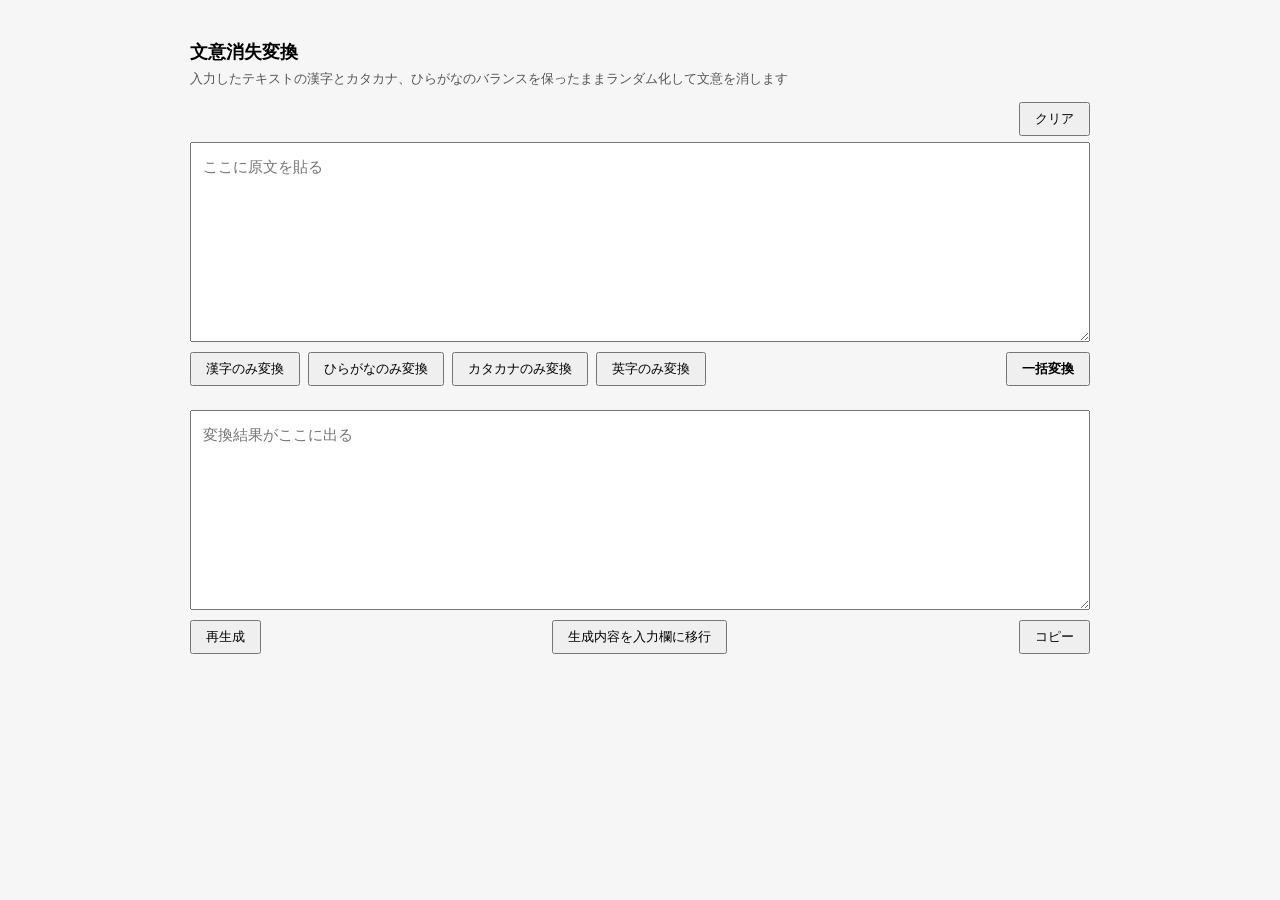
<file: index.html>
<!-- index.html -->
<!DOCTYPE html>
<html lang="ja">
<head>
  <meta charset="UTF-8" />
  <title>文意消失変換</title>
  <link rel="stylesheet" href="style.css" />
</head>
<body>
  <div class="container">

    <h1>文意消失変換</h1>
    <div class="description">
      入力したテキストの漢字とカタカナ、ひらがなのバランスを保ったままランダム化して文意を消します
    </div>

    <!-- 入力：クリア -->
    <div class="button-row right">
      <button id="clearInput">クリア</button>
    </div>

    <!-- 入力欄 -->
    <textarea id="inputText" placeholder="ここに原文を貼る"></textarea>

    <!-- 変換ボタン群 -->
    <div class="button-row split">
      <div class="btn-group-left">
        <button id="convertKanji">漢字のみ変換</button>
        <button id="convertHira">ひらがなのみ変換</button>
        <button id="convertKata">カタカナのみ変換</button>
        <button id="convertAlpha">英字のみ変換</button>
      </div>
      <div class="btn-group-right">
        <button id="convertAll" class="primary">一括変換</button>
      </div>
    </div>

    <div class="spacer"></div>

    <!-- 出力欄 -->
    <textarea id="outputText" placeholder="変換結果がここに出る" readonly></textarea>

    <!-- 出力操作 -->
    <div class="button-row three">
      <div class="left">
        <button id="regen">再生成</button>
      </div>
      <div class="center">
        <button id="moveToInput">生成内容を入力欄に移行</button>
      </div>
      <div class="right">
        <button id="copy">コピー</button>
      </div>
    </div>

  </div>

  <script src="script.js"></script>
</body>
</html>
</file>
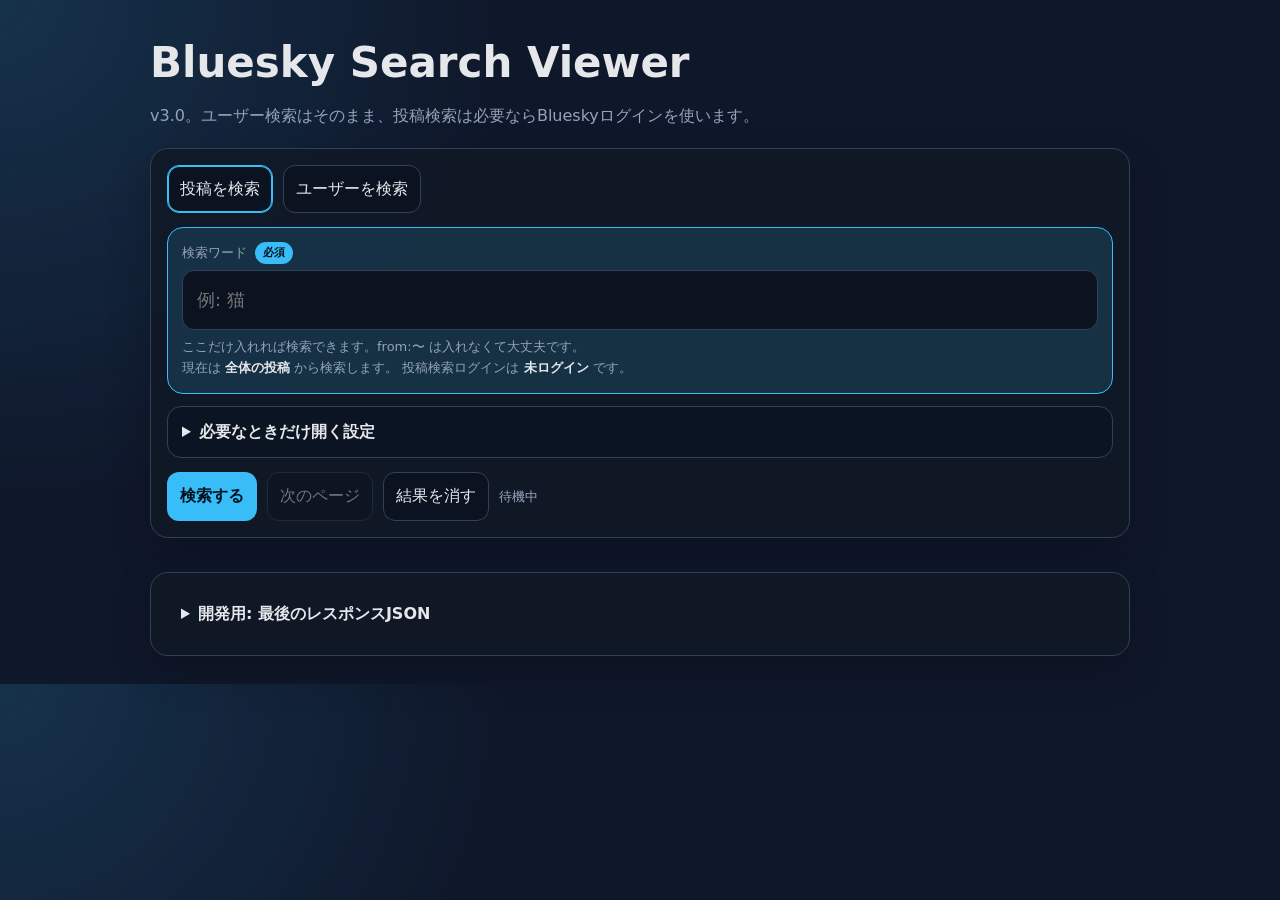
<file: bsky-search-viewer/index.html>
<!doctype html>
<html lang="ja">
<head>
<meta charset="utf-8">
<meta name="viewport" content="width=device-width, initial-scale=1">
<title>Bluesky Search Viewer</title>
<style>
:root{color-scheme:light dark;--bg:#0f172a;--panel:#111827;--card:#0b1220;--text:#e5e7eb;--muted:#94a3b8;--line:#334155;--accent:#38bdf8;--danger:#fb7185;--soft:rgba(56,189,248,.14);--ok:#86efac;--warn:#fde68a}*{box-sizing:border-box}body{margin:0;font-family:system-ui,-apple-system,BlinkMacSystemFont,"Segoe UI",sans-serif;background:radial-gradient(circle at top left,rgba(56,189,248,.16),transparent 32rem),var(--bg);color:var(--text);line-height:1.65}main{width:min(980px,calc(100vw - 28px));margin:28px auto}h1{margin:0 0 6px;font-size:clamp(27px,6vw,42px)}p{margin:0;color:var(--muted)}.panel,.card{border:1px solid var(--line);background:rgba(17,24,39,.92);border-radius:18px;padding:16px;box-shadow:0 16px 42px rgba(0,0,0,.22)}.panel{margin-top:18px}.tabs,.toolbar{display:flex;gap:10px;flex-wrap:wrap;align-items:center}.tabs{margin-bottom:14px}button,input,select{font:inherit;border:1px solid var(--line);border-radius:12px;background:var(--card);color:var(--text);padding:10px 12px}button{cursor:pointer}button.primary{background:var(--accent);color:#00111d;border-color:transparent;font-weight:800}button.tab[aria-selected=true]{border-color:var(--accent);box-shadow:inset 0 0 0 1px var(--accent)}button:disabled{opacity:.45;cursor:not-allowed}label{display:grid;gap:6px;color:var(--muted);font-size:13px}.main-field{border:1px solid var(--accent);background:var(--soft);border-radius:16px;padding:14px;margin-bottom:12px}.main-field input{width:100%;font-size:18px;padding:14px}.badge{display:inline-flex;align-items:center;border-radius:999px;padding:2px 8px;font-size:11px;font-weight:800;background:var(--accent);color:#00111d}.optional{background:transparent;color:var(--muted);border:1px solid var(--line);font-weight:500}.label-row{display:flex;gap:8px;align-items:center;flex-wrap:wrap}.hint,.status,.scope{font-size:13px;color:var(--muted)}.scope strong{color:var(--text)}details{border:1px solid var(--line);border-radius:14px;background:rgba(11,18,32,.72);margin-top:12px}summary{cursor:pointer;padding:12px 14px;font-weight:800}details[open] summary{border-bottom:1px solid var(--line)}.details-body{padding:14px}.grid{display:grid;grid-template-columns:repeat(12,1fr);gap:12px;align-items:end}.s2{grid-column:span 2}.s3{grid-column:span 3}.s4{grid-column:span 4}.s6{grid-column:span 6}.s8{grid-column:span 8}.s12{grid-column:span 12}.hidden{display:none!important}.results{display:grid;gap:12px;margin-top:16px}.topline{display:flex;gap:10px;align-items:center;flex-wrap:wrap}.avatar{width:42px;height:42px;border-radius:50%;object-fit:cover;background:#1e293b}.name{font-weight:850;color:var(--text);text-decoration:none}.handle,.meta{color:var(--muted);font-size:13px}.meta{display:flex;gap:12px;flex-wrap:wrap}.text{white-space:pre-wrap;overflow-wrap:anywhere;margin:8px 0}.error{color:var(--danger);white-space:pre-wrap}.ok{color:var(--ok)}.warn{color:var(--warn)}.raw{width:100%;min-height:220px;overflow:auto;white-space:pre-wrap;word-break:break-word;font:12px ui-monospace,SFMono-Regular,Menlo,Consolas,monospace}.checkrow{display:flex;gap:8px;align-items:center;color:var(--muted);font-size:13px}.checkrow input{width:auto}.loginbox{border:1px solid var(--line);border-radius:14px;padding:12px;background:rgba(15,23,42,.64);margin-bottom:12px}a{color:var(--accent)}@media(max-width:760px){main{margin-top:18px}.grid{grid-template-columns:1fr}.s2,.s3,.s4,.s6,.s8,.s12{grid-column:span 1}}
</style>
</head>
<body>
<main>
<header>
<h1>Bluesky Search Viewer</h1>
<p>v3.0。ユーザー検索はそのまま、投稿検索は必要ならBlueskyログインを使います。</p>
</header>
<section class="panel">
<div class="tabs" role="tablist" aria-label="検索対象">
<button class="tab" type="button" data-mode="posts" aria-selected="true">投稿を検索</button>
<button class="tab" type="button" data-mode="actors" aria-selected="false">ユーザーを検索</button>
</div>
<form id="form">
<div class="main-field">
<label for="q"><span class="label-row">検索ワード <span class="badge">必須</span></span>
<input id="q" name="q" required autocomplete="off" placeholder="例: 猫" aria-describedby="help scope">
<span id="help" class="hint">ここだけ入れれば検索できます。from:〜 は入れなくて大丈夫です。</span></label>
<div id="scope" class="scope" aria-live="polite"></div>
</div>
<details id="settings"><summary>必要なときだけ開く設定</summary><div class="details-body">
<div class="loginbox posts-only">
<div class="label-row"><strong>投稿検索ログイン</strong><span id="loginState" class="badge optional">未ログイン</span></div>
<p class="hint" style="margin:6px 0 12px">投稿検索が失敗するとき用です。通常のパスワードではなく、Blueskyのアプリパスワードを入れてください。アプリパスワード自体は保存しません。</p>
<div class="grid">
<label class="s4" for="identifier">ハンドルまたはメール<input id="identifier" autocomplete="username" placeholder="example.bsky.social"></label>
<label class="s4" for="appPassword">アプリパスワード<input id="appPassword" type="password" autocomplete="current-password" placeholder="xxxx-xxxx-xxxx-xxxx"></label>
<label class="s4" for="pdsHost">PDS / ログイン先<input id="pdsHost" value="https://bsky.social" placeholder="https://bsky.social"></label>
<div class="s12 checkrow"><input id="saveSession" type="checkbox" checked><label for="saveSession" style="display:block">この端末にログイン状態を保存する</label></div>
<div class="s12 toolbar"><button type="button" id="loginBtn">ログイン</button><button type="button" id="logoutBtn">ログアウト</button><button type="button" id="testApi">通信テスト</button></div>
</div>
</div>
<div class="grid">
<label class="s6 posts-only" for="author"><span class="label-row">投稿者でしぼる <span class="badge optional">任意・自動保存</span></span><input id="author" name="author" autocomplete="off" placeholder="例: example.bsky.social"><span class="hint">一度入れるとこのブラウザに保存されます。</span></label>
<label class="s3" for="limit"><span class="label-row">表示件数 <span class="badge optional">任意</span></span><input id="limit" name="limit" type="number" min="1" max="100" value="25"></label>
<label class="s3 posts-only" for="sort"><span class="label-row">並び順 <span class="badge optional">任意</span></span><select id="sort" name="sort"><option value="latest">新しい順</option><option value="top">人気順</option></select></label>
<label class="s3 posts-only" for="mentions">メンション先<input id="mentions" name="mentions" placeholder="handle or did"></label>
<label class="s2 posts-only" for="lang">言語<input id="lang" name="lang" placeholder="ja / en"></label>
<label class="s2 posts-only" for="since">この日以降<input id="since" name="since" placeholder="2026-05-01"></label>
<label class="s2 posts-only" for="until">この日以前<input id="until" name="until" placeholder="2026-06-01"></label>
<label class="s4 posts-only" for="domain">リンク先ドメイン<input id="domain" name="domain" placeholder="example.com"></label>
<label class="s4 posts-only" for="url">リンクURL<input id="url" name="url" placeholder="https://example.com/page"></label>
<label class="s4 posts-only" for="tag">タグ<input id="tag" name="tag" placeholder="複数はカンマ区切り。#なし"></label>
</div>
<div class="toolbar posts-only" style="margin-top:12px"><button type="button" id="forget">保存した投稿者を消す</button></div>
</div></details>
<div class="toolbar" style="margin-top:14px"><button class="primary" type="submit">検索する</button><button type="button" id="next" disabled>次のページ</button><button type="button" id="clear">結果を消す</button><span id="status" class="status">待機中</span></div>
</form>
</section>
<section id="results" class="results" aria-live="polite"></section>
<details class="panel"><summary>開発用: 最後のレスポンスJSON</summary><div class="details-body"><pre id="raw" class="raw">{}</pre></div></details>
</main>
<script>
const PUBLIC_HOST='https://public.api.bsky.app/xrpc/';
const DEFAULT_PDS='https://bsky.social';
const KEY_AUTHOR='bsky-search-viewer.savedAuthor';
const KEY_SESSION='bsky-search-viewer.session';
const KEY_IDENTIFIER='bsky-search-viewer.identifier';
const KEY_PDS='bsky-search-viewer.pdsHost';
let mode='posts',cursor='',lastParams=null,session=null;
function $(id){return document.getElementById(id)}
const results=$('results'),statusEl=$('status'),raw=$('raw'),next=$('next'),scope=$('scope'),loginState=$('loginState');
function esc(v){return String(v==null?'':v).replace(/[&<>"]/g,function(c){return {'&':'&amp;','<':'&lt;','>':'&gt;','"':'&quot;'}[c]})}
function norm(v){return String(v||'').trim().replace(/^@/,'').replace(/^https:\/\/bsky\.app\/profile\//,'').replace(/\/+$/,'')}
function cleanHost(v){v=String(v||DEFAULT_PDS).trim().replace(/\/+$/,'');if(!/^https?:\/\//i.test(v))v='https://'+v;return v}
function pdsXrpc(){return cleanHost($('pdsHost').value||DEFAULT_PDS)+'/xrpc/'}
function saveSession(){if(session&&$('saveSession').checked)localStorage.setItem(KEY_SESSION,JSON.stringify(session));else localStorage.removeItem(KEY_SESSION)}
function loadSession(){try{session=JSON.parse(localStorage.getItem(KEY_SESSION)||'null')}catch(e){session=null}updateLoginState()}
function updateLoginState(){if(session&&session.accessJwt){loginState.textContent='ログイン中: @'+(session.handle||session.did||'');loginState.className='badge';}else{loginState.textContent='未ログイン';loginState.className='badge optional';}}
function updateScope(){if(mode!=='posts'){scope.innerHTML='現在は <strong>ユーザー検索</strong> です。名前やハンドルを検索ワードへ入れます。';return}var a=norm($('author').value||localStorage.getItem(KEY_AUTHOR));var login=session&&session.accessJwt?'ログイン中':'未ログイン';scope.innerHTML=(a?'現在は <strong>@'+esc(a)+'</strong> の投稿から検索します。':'現在は <strong>全体の投稿</strong> から検索します。')+' 投稿検索ログインは <strong>'+login+'</strong> です。'}
function setMode(m){mode=m;document.querySelectorAll('.tab').forEach(function(b){b.setAttribute('aria-selected',String(b.dataset.mode===mode))});document.querySelectorAll('.posts-only').forEach(function(e){e.classList.toggle('hidden',mode!=='posts')});cursor='';lastParams=null;next.disabled=true;updateScope()}
function pullFrom(q){var a='';var cleaned=String(q||'').replace(/(?:^|\s)from:([^\s]+)/ig,function(_,h){if(!a)a=norm(h);return ' '}).replace(/\s+/g,' ').trim();return {cleaned:cleaned,a:a}}
function postUrl(p){var r=(p.uri||'').split('/').pop();var h=p.author&&p.author.handle;return h&&r?'https://bsky.app/profile/'+encodeURIComponent(h)+'/post/'+encodeURIComponent(r):'https://bsky.app/'}
function profileUrl(a){return a&&a.handle?'https://bsky.app/profile/'+encodeURIComponent(a.handle):'https://bsky.app/'}
function params(fd){var q=(fd.get('q')||'').trim();if(mode==='posts'){var p=pullFrom(q);q=p.cleaned;if(p.a&&!$('author').value.trim())$('author').value=p.a;$('q').value=q}var ps=new URLSearchParams();ps.set('q',q);ps.set('limit',String(Math.max(1,Math.min(100,Number(fd.get('limit')||25)))));if(mode==='posts'){var a=norm($('author').value||fd.get('author'));if(a){localStorage.setItem(KEY_AUTHOR,a);$('author').value=a;ps.set('author',a)}['sort','mentions','lang','since','until','domain','url'].forEach(function(k){var v=(fd.get(k)||'').trim();if(v)ps.set(k,v)});String(fd.get('tag')||'').split(',').map(function(s){return s.trim().replace(/^#/,'')}).filter(Boolean).forEach(function(t){ps.append('tag',t)})}updateScope();return ps}
async function readJson(res){var text=await res.text();var data={};try{data=text?JSON.parse(text):{}}catch(e){data={raw:text}}return data}
async function requestJson(url,opt){opt=opt||{};opt.cache='no-store';if('AbortController' in window){var c=new AbortController();opt.signal=c.signal;var timer=setTimeout(function(){c.abort()},18000);try{var res=await fetch(url,opt);clearTimeout(timer);var data=await readJson(res);return {res:res,data:data,url:url}}catch(e){clearTimeout(timer);throw e}}var res=await fetch(url,opt);var data=await readJson(res);return {res:res,data:data,url:url}}
async function doLogin(){var identifier=$('identifier').value.trim();var password=$('appPassword').value.trim();var pds=cleanHost($('pdsHost').value);if(!identifier||!password){throw new Error('ハンドルまたはメールと、アプリパスワードを入れてください。')}localStorage.setItem(KEY_IDENTIFIER,identifier);localStorage.setItem(KEY_PDS,pds);var out=await requestJson(pds+'/xrpc/com.atproto.server.createSession',{method:'POST',headers:{'content-type':'application/json','accept':'application/json'},body:JSON.stringify({identifier:identifier,password:password})});raw.textContent=JSON.stringify({ok:out.res.ok,status:out.res.status,url:out.url,response:out.data},null,2);if(!out.res.ok)throw new Error('ログインに失敗しました。アプリパスワードかハンドルを確認してください。\n'+JSON.stringify(out.data,null,2));session={pds:pds,accessJwt:out.data.accessJwt,refreshJwt:out.data.refreshJwt,did:out.data.did,handle:out.data.handle};$('appPassword').value='';saveSession();updateLoginState();updateScope();return session}
async function refreshSession(){if(!session||!session.refreshJwt)throw new Error('ログインが必要です。');var pds=cleanHost(session.pds||$('pdsHost').value||DEFAULT_PDS);var out=await requestJson(pds+'/xrpc/com.atproto.server.refreshSession',{method:'POST',headers:{'authorization':'Bearer '+session.refreshJwt,'accept':'application/json'}});raw.textContent=JSON.stringify({ok:out.res.ok,status:out.res.status,url:out.url,response:out.data},null,2);if(!out.res.ok){session=null;saveSession();updateLoginState();updateScope();throw new Error('ログインの期限が切れました。もう一度ログインしてください。')}session={pds:pds,accessJwt:out.data.accessJwt,refreshJwt:out.data.refreshJwt,did:out.data.did,handle:out.data.handle};saveSession();updateLoginState();updateScope();return session}
async function callPublic(endpoint,ps){var url=PUBLIC_HOST+endpoint+'?'+ps.toString();var out=await requestJson(url,{method:'GET',mode:'cors',headers:{'accept':'application/json'}});raw.textContent=JSON.stringify({ok:out.res.ok,status:out.res.status,url:out.url,response:out.data},null,2);return out}
async function callAuthed(endpoint,ps,allowRefresh){if(!session||!session.accessJwt)throw new Error('投稿検索にはログインが必要です。設定を開いて、Blueskyのアプリパスワードでログインしてください。');var pds=cleanHost(session.pds||$('pdsHost').value||DEFAULT_PDS);var url=pds+'/xrpc/'+endpoint+'?'+ps.toString();var out=await requestJson(url,{method:'GET',mode:'cors',headers:{'accept':'application/json','authorization':'Bearer '+session.accessJwt}});raw.textContent=JSON.stringify({ok:out.res.ok,status:out.res.status,url:out.url,response:out.data},null,2);if(out.res.status===401&&allowRefresh!==false){await refreshSession();return callAuthed(endpoint,ps,false)}return out}
async function callXrpc(endpoint,ps){if(endpoint==='app.bsky.actor.searchActors'){var actorOut=await callPublic(endpoint,ps);if(actorOut.res.ok)return {data:actorOut.data,via:'public.api.bsky.app'};throw new Error('ユーザー検索に失敗しました。\n'+JSON.stringify(actorOut.data,null,2));}
if(session&&session.accessJwt){var authOut=await callAuthed(endpoint,ps,true);if(authOut.res.ok)return {data:authOut.data,via:(session.pds||DEFAULT_PDS)+' ログイン'};throw new Error('ログインありの投稿検索に失敗しました。\n'+JSON.stringify(authOut.data,null,2));}
var publicOut=await callPublic(endpoint,ps);if(publicOut.res.ok)return {data:publicOut.data,via:'public.api.bsky.app'};if(publicOut.res.status===401)throw new Error('投稿検索はログインが必要になっているようです。設定を開いて、Blueskyのアプリパスワードでログインしてください。\n\nユーザー検索は認証不要なので、ログインなしでも動きます。');throw new Error('投稿検索に失敗しました。設定の「投稿検索ログイン」を使うと通る場合があります。\n'+JSON.stringify(publicOut.data,null,2));}
async function search(ps,append){var endpoint=mode==='posts'?'app.bsky.feed.searchPosts':'app.bsky.actor.searchActors';statusEl.textContent='検索中…';statusEl.className='status';try{var out=await callXrpc(endpoint,ps);cursor=out.data.cursor||'';next.disabled=!cursor;render(out.data,!!append);var n=mode==='posts'?(out.data.posts||[]).length:(out.data.actors||[]).length;statusEl.textContent=n+'件表示'+(cursor?'・次ページあり':'')+'・'+out.via}catch(e){statusEl.textContent='エラー';statusEl.className='status error';results.innerHTML='<article class="card error">'+esc(e.message)+'</article>';next.disabled=true}}
function render(data,append){if(!append)results.innerHTML='';var items=mode==='posts'?(data.posts||[]):(data.actors||[]);if(!items.length&&!append){results.innerHTML='<article class="card">該当なし</article>';return}results.insertAdjacentHTML('beforeend',mode==='posts'?items.map(renderPost).join(''):items.map(renderActor).join(''))}
function renderPost(p){var a=p.author||{},r=p.record||{};var av=a.avatar?'<img class="avatar" src="'+esc(a.avatar)+'" alt="">':'<div class="avatar"></div>';return '<article class="card"><div class="topline">'+av+'<div><a class="name" href="'+esc(profileUrl(a))+'" target="_blank" rel="noreferrer">'+esc(a.displayName||a.handle||'unknown')+'</a><div class="handle">@'+esc(a.handle||'')+'</div></div></div><div class="text">'+esc(r.text||'')+'</div><div class="meta"><span>'+esc(r.createdAt||p.indexedAt||'')+'</span><span>返信 '+esc(p.replyCount||0)+'</span><span>リポスト '+esc(p.repostCount||0)+'</span><span>いいね '+esc(p.likeCount||0)+'</span><a href="'+esc(postUrl(p))+'" target="_blank" rel="noreferrer">bskyで開く</a></div></article>'}
function renderActor(a){var av=a.avatar?'<img class="avatar" src="'+esc(a.avatar)+'" alt="">':'<div class="avatar"></div>';return '<article class="card"><div class="topline">'+av+'<div><a class="name" href="'+esc(profileUrl(a))+'" target="_blank" rel="noreferrer">'+esc(a.displayName||a.handle||'unknown')+'</a><div class="handle">@'+esc(a.handle||'')+'</div></div></div><div class="text">'+esc(a.description||'')+'</div><div class="meta"><span>followers '+esc(a.followersCount==null?'-':a.followersCount)+'</span><span>follows '+esc(a.followsCount==null?'-':a.followsCount)+'</span><span>posts '+esc(a.postsCount==null?'-':a.postsCount)+'</span></div></article>'}
$('author').value=localStorage.getItem(KEY_AUTHOR)||'';$('identifier').value=localStorage.getItem(KEY_IDENTIFIER)||'';$('pdsHost').value=localStorage.getItem(KEY_PDS)||DEFAULT_PDS;loadSession();
document.querySelectorAll('.tab').forEach(function(b){b.addEventListener('click',function(){setMode(b.dataset.mode)})});
$('author').addEventListener('input',updateScope);$('author').addEventListener('change',function(){var a=norm($('author').value);if(a)localStorage.setItem(KEY_AUTHOR,a);$('author').value=a;updateScope()});
$('pdsHost').addEventListener('change',function(){var h=cleanHost($('pdsHost').value);$('pdsHost').value=h;localStorage.setItem(KEY_PDS,h)});
$('forget').addEventListener('click',function(){localStorage.removeItem(KEY_AUTHOR);$('author').value='';statusEl.textContent='保存した投稿者を消しました';updateScope()});
$('loginBtn').addEventListener('click',async function(){statusEl.textContent='ログイン中…';statusEl.className='status';try{await doLogin();statusEl.textContent='ログインしました';statusEl.className='status ok'}catch(e){statusEl.textContent='ログインエラー';statusEl.className='status error';results.innerHTML='<article class="card error">'+esc(e.message)+'</article>'}});
$('logoutBtn').addEventListener('click',function(){session=null;localStorage.removeItem(KEY_SESSION);updateLoginState();updateScope();statusEl.textContent='ログアウトしました'});
$('testApi').addEventListener('click',function(){var ps=new URLSearchParams();ps.set('q','test');ps.set('limit','1');search(ps,false)});
$('form').addEventListener('submit',function(e){e.preventDefault();cursor='';lastParams=params(new FormData(e.currentTarget));search(lastParams,false)});
next.addEventListener('click',function(){if(!lastParams||!cursor)return;var ps=new URLSearchParams(lastParams);ps.set('cursor',cursor);search(ps,true)});
$('clear').addEventListener('click',function(){cursor='';lastParams=null;next.disabled=true;results.innerHTML='';raw.textContent='{}';statusEl.textContent='待機中';$('q').value='';updateScope();$('q').focus()});
setMode('posts');
</script>
</body>
</html>
</file>
<file: style.css>
/* style.css */
body {
  font-family: system-ui, -apple-system, sans-serif;
  background: #f6f6f6;
  padding: 20px;
}

.container {
  max-width: 900px;
  margin: 0 auto;
}

h1 {
  font-size: 18px;
  margin-bottom: 6px;
}

.description {
  font-size: 13px;
  color: #555;
  margin-bottom: 14px;
}

textarea {
  width: 100%;
  min-height: 200px;
  padding: 12px;
  box-sizing: border-box;
  font-size: 15px;
  line-height: 1.6;
  resize: vertical;
}

button {
  padding: 6px 14px;
  font-size: 13px;
  cursor: pointer;
}

button.primary {
  font-weight: 600;
}

.button-row {
  display: flex;
  margin: 6px 0;
  gap: 10px;
}

.button-row.right {
  justify-content: flex-end;
}

.button-row.split {
  justify-content: space-between;
  align-items: center;
}

.btn-group-left {
  display: flex;
  gap: 8px;
  flex-wrap: wrap;
}

.btn-group-right {
  display: flex;
  justify-content: flex-end;
}

.button-row.three {
  justify-content: space-between;
  align-items: center;
}

.button-row.three .left,
.button-row.three .center,
.button-row.three .right {
  flex: 1;
}

.button-row.three .left {
  display: flex;
  justify-content: flex-start;
}

.button-row.three .center {
  display: flex;
  justify-content: center;
}

.button-row.three .right {
  display: flex;
  justify-content: flex-end;
}

.spacer {
  height: 18px;
}
</file>
